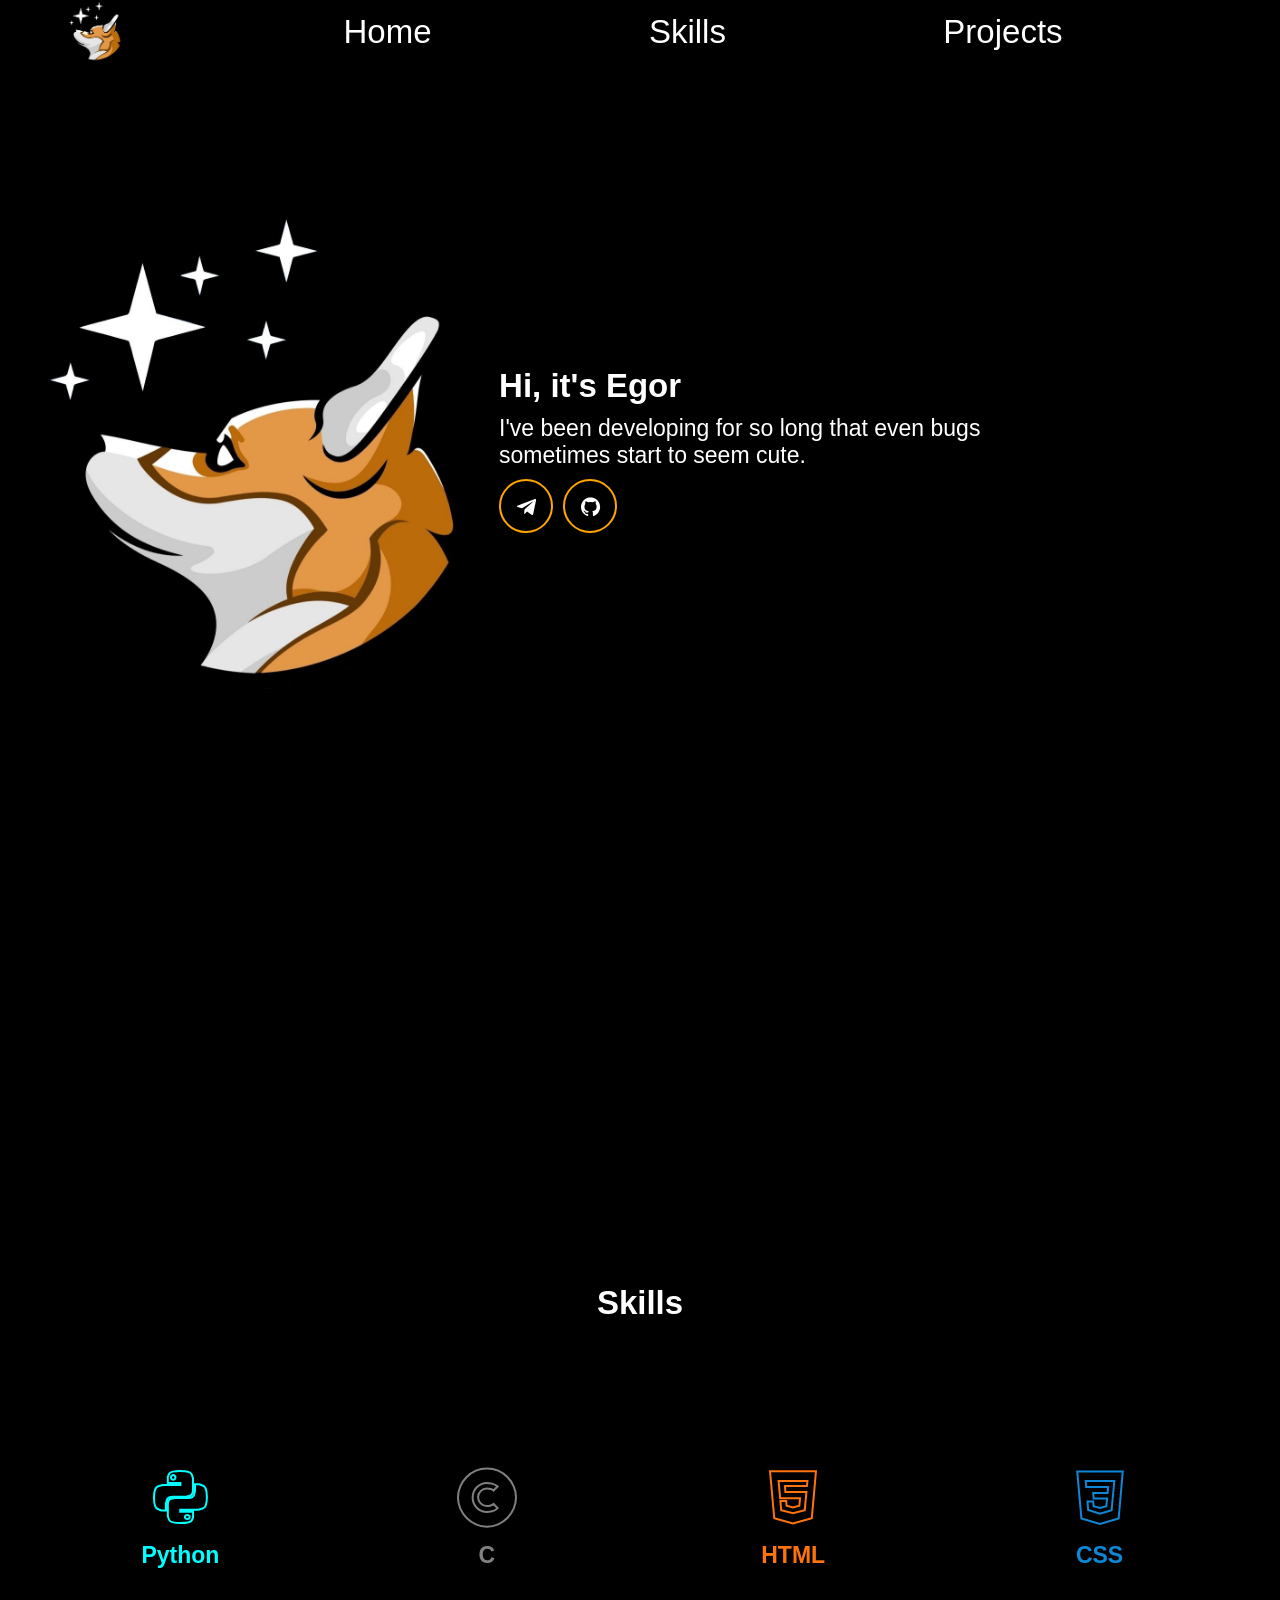
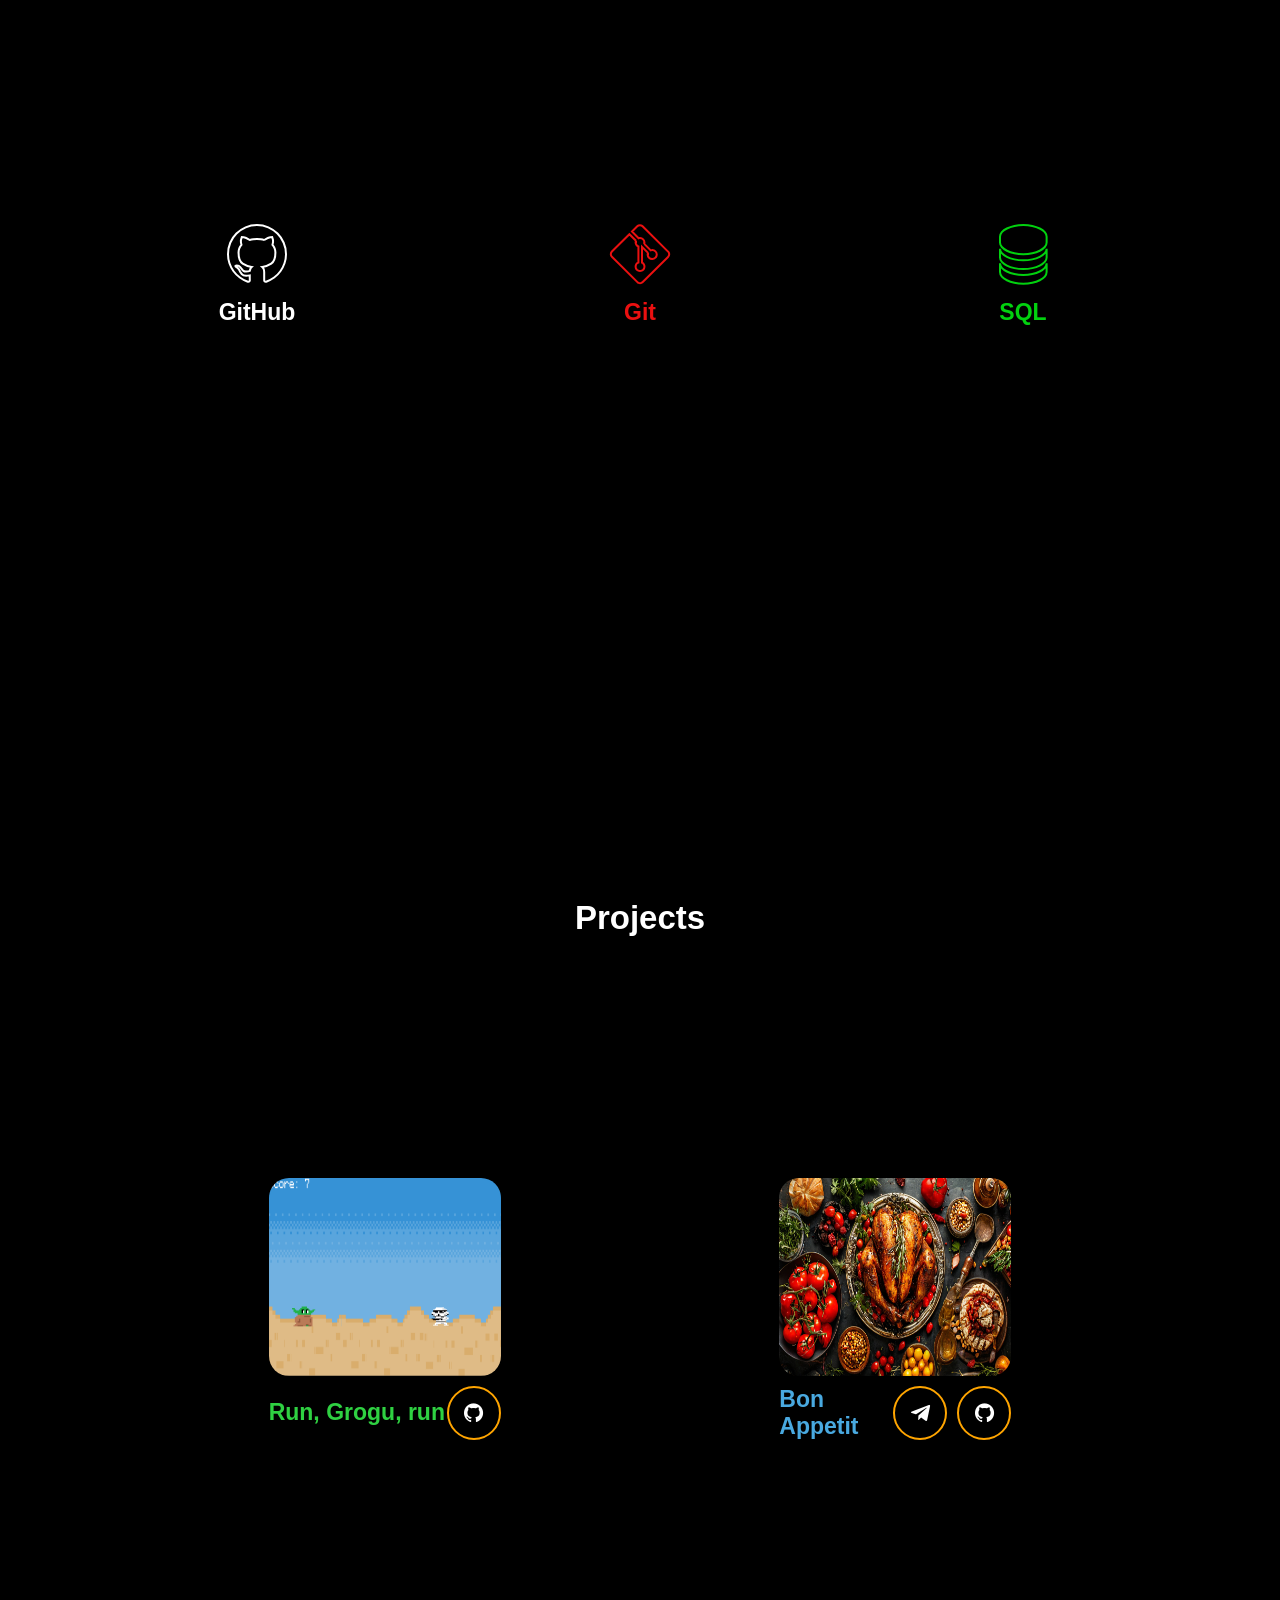
<file: index.html>
<!DOCTYPE html>
<html lang="en">
    <head>
        <meta charset="UTF-8">
        <meta name="viewport" content="width=device-width, initial-scale=1.0">
        <title>Me</title>
        <link rel="icon" href="/image/head page.png">
        <link rel="stylesheet" href="css/main.css">
        <link href='https://unpkg.com/boxicons@2.1.4/css/boxicons.min.css' rel='stylesheet'>
    </head>
    <body>
        <nav>
            <img src="image/me.jpg" alt="me">
            <div class="links">
                <a href="#home">Home</a>
                <a href="#skills">Skills</a>
                <a href="#projects">Projects</a>
            </div>
        </nav>
        <div id="home" class="container">
            <div class="my-photo">
                <img src="image/me.jpg" alt="me">
            </div>
            <div class="about-me">
                <h1>Hi, it's Egor</h1>
                <span>I've been developing for so long that even bugs sometimes start to seem cute.</span>
                <div class="social-icons">
                    <a href="https://t.me/asfkendksn"><i class='bx bxl-telegram'></i></a>
                    <a href="https://github.com/Pineapple936"><i class='bx bxl-github'></i></a>
                </div>
            </div>
        </div>
        <div id="skills" class="container skills">
            <h1>Skills</h1>
            <div class="table">
                <div class="card" style="--color: aqua">
                    <i class='bx bxl-python'></i>
                    <h1 class="title ">Python</h1>
                </div>
                <div class="card" style="--color: grey">
                    <i class='bx bxs-copyright'></i>
                    <h1 class="title ">C</h1>
                </div>
                <div class="card" style="--color: #ff730c">
                    <i class='bx bxl-html5'></i>
                    <h1 class="title ">HTML</h1>
                </div>
                <div class="card" style="--color: #0d87d6">
                    <i class='bx bxl-css3' ></i>
                    <h1 class="title ">CSS</h1>
                </div>
                <div class="card" style="--color: white">
                    <i class='bx bxl-github' ></i>
                    <h1 class="title ">GitHub</h1>
                </div>
                <div class="card" style="--color: #ea1010">
                    <i class='bx bxl-git'></i>
                    <h1 class="title ">Git</h1>
                </div>
                <div class="card" style="--color: #02d10f">
                    <i class='bx bxs-data'></i>
                    <h1 class="title ">SQL</h1>
                </div>
            </div>
        </div>
        <div id="projects" class="container skills">
            <h1>Projects</h1>
            <div class="table">
                <div class="card" style="--color: #2fd142">
                    <img src="image/projects photo/run, grog, run.png" alt="game">
                    <div class="project-info">
                        <h1 class="title ">Run, Grogu, run</h1>
                        <div class="social-icons">
                            <a href="https://github.com/Pineapple936/Grogu-game" title="link to the repository"><i class='bx bxl-github'></i></a>
                        </div>
                    </div>
                </div>
                <div class="card" style="--color: #49a9e0">
                    <img src="image/projects photo/Bon Appetit bot.jpg" alt="game">
                    <div class="project-info">
                        <h1 class="title ">Bon Appetit</h1>
                        <div class="social-icons">
                            <a href="https://t.me/mybonappetitbot"><i class='bx bxl-telegram'></i></a>
                            <a href="https://github.com/Pineapple936/RecipeSearchBot" title="link to the repository"><i class='bx bxl-github'></i></a>
                        </div>
                    </div>
                </div>
            </div>
        </div>
    </body>
</html>
</file>
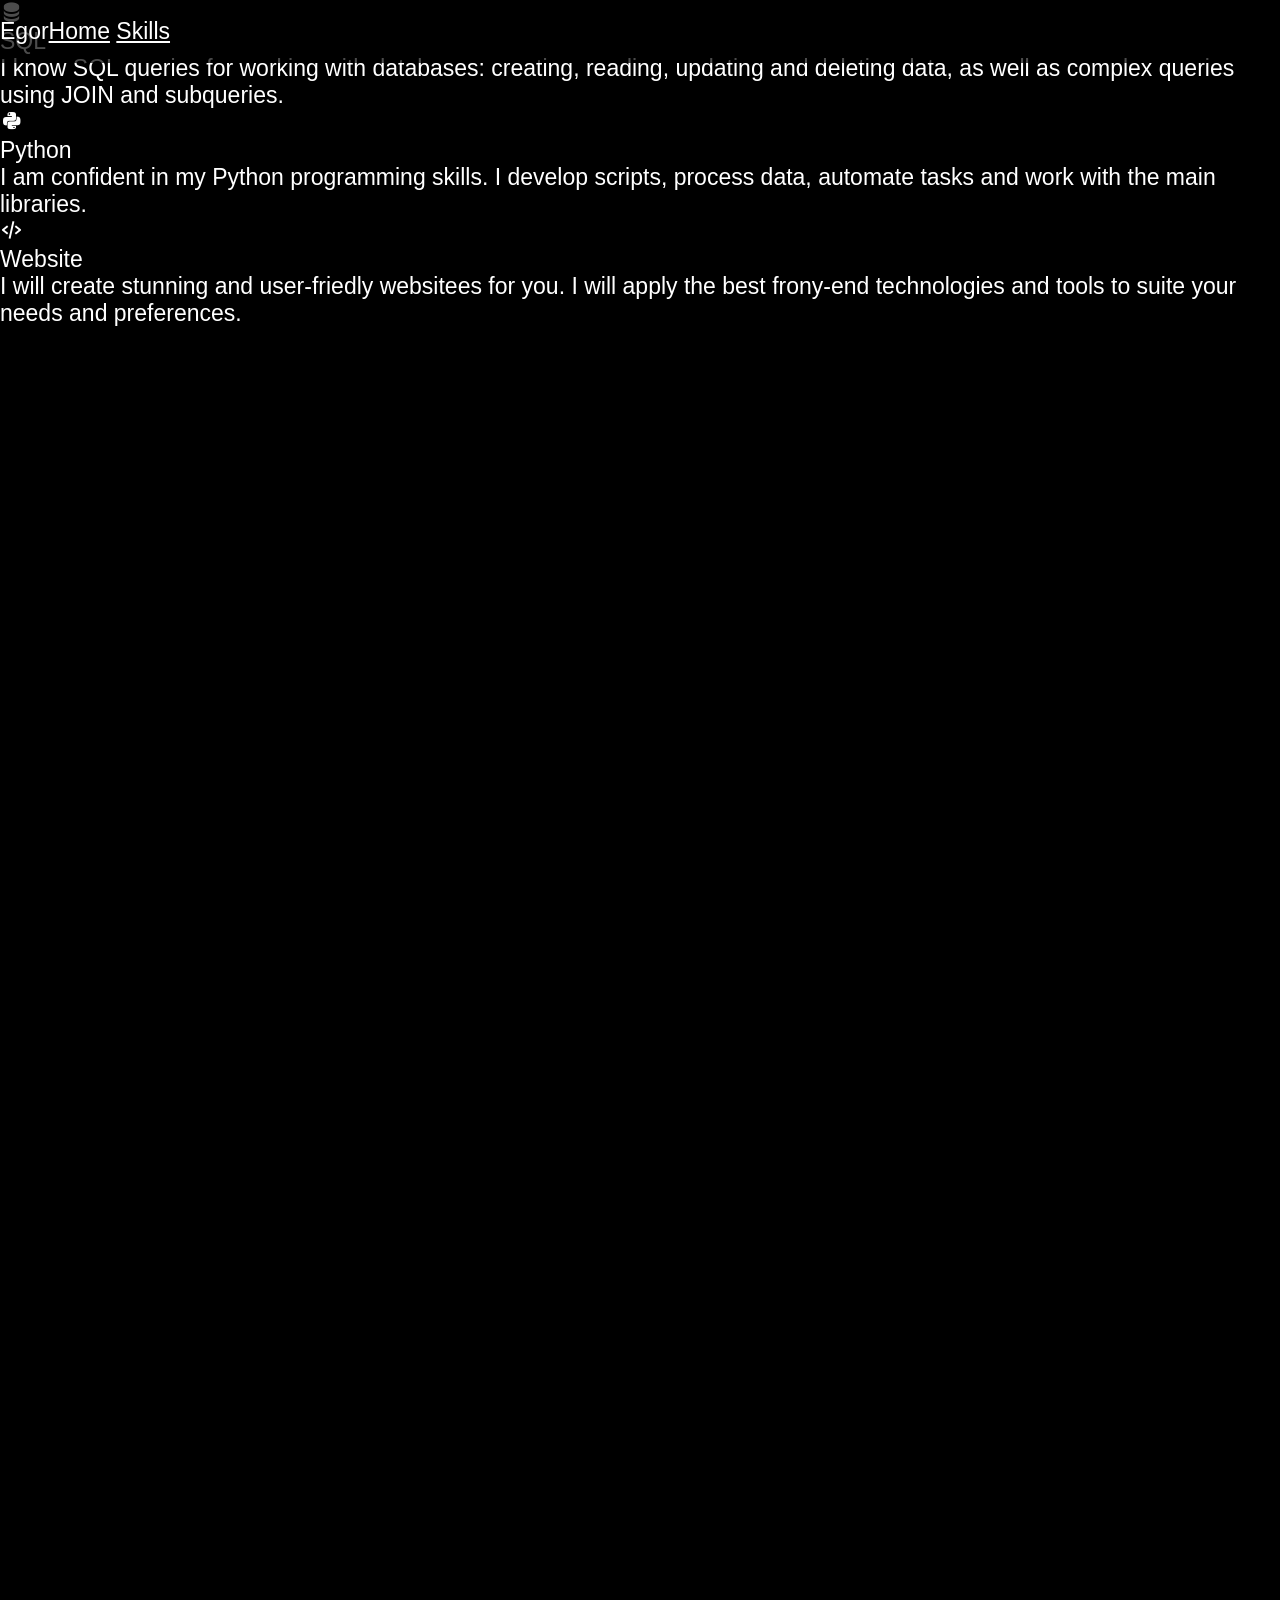
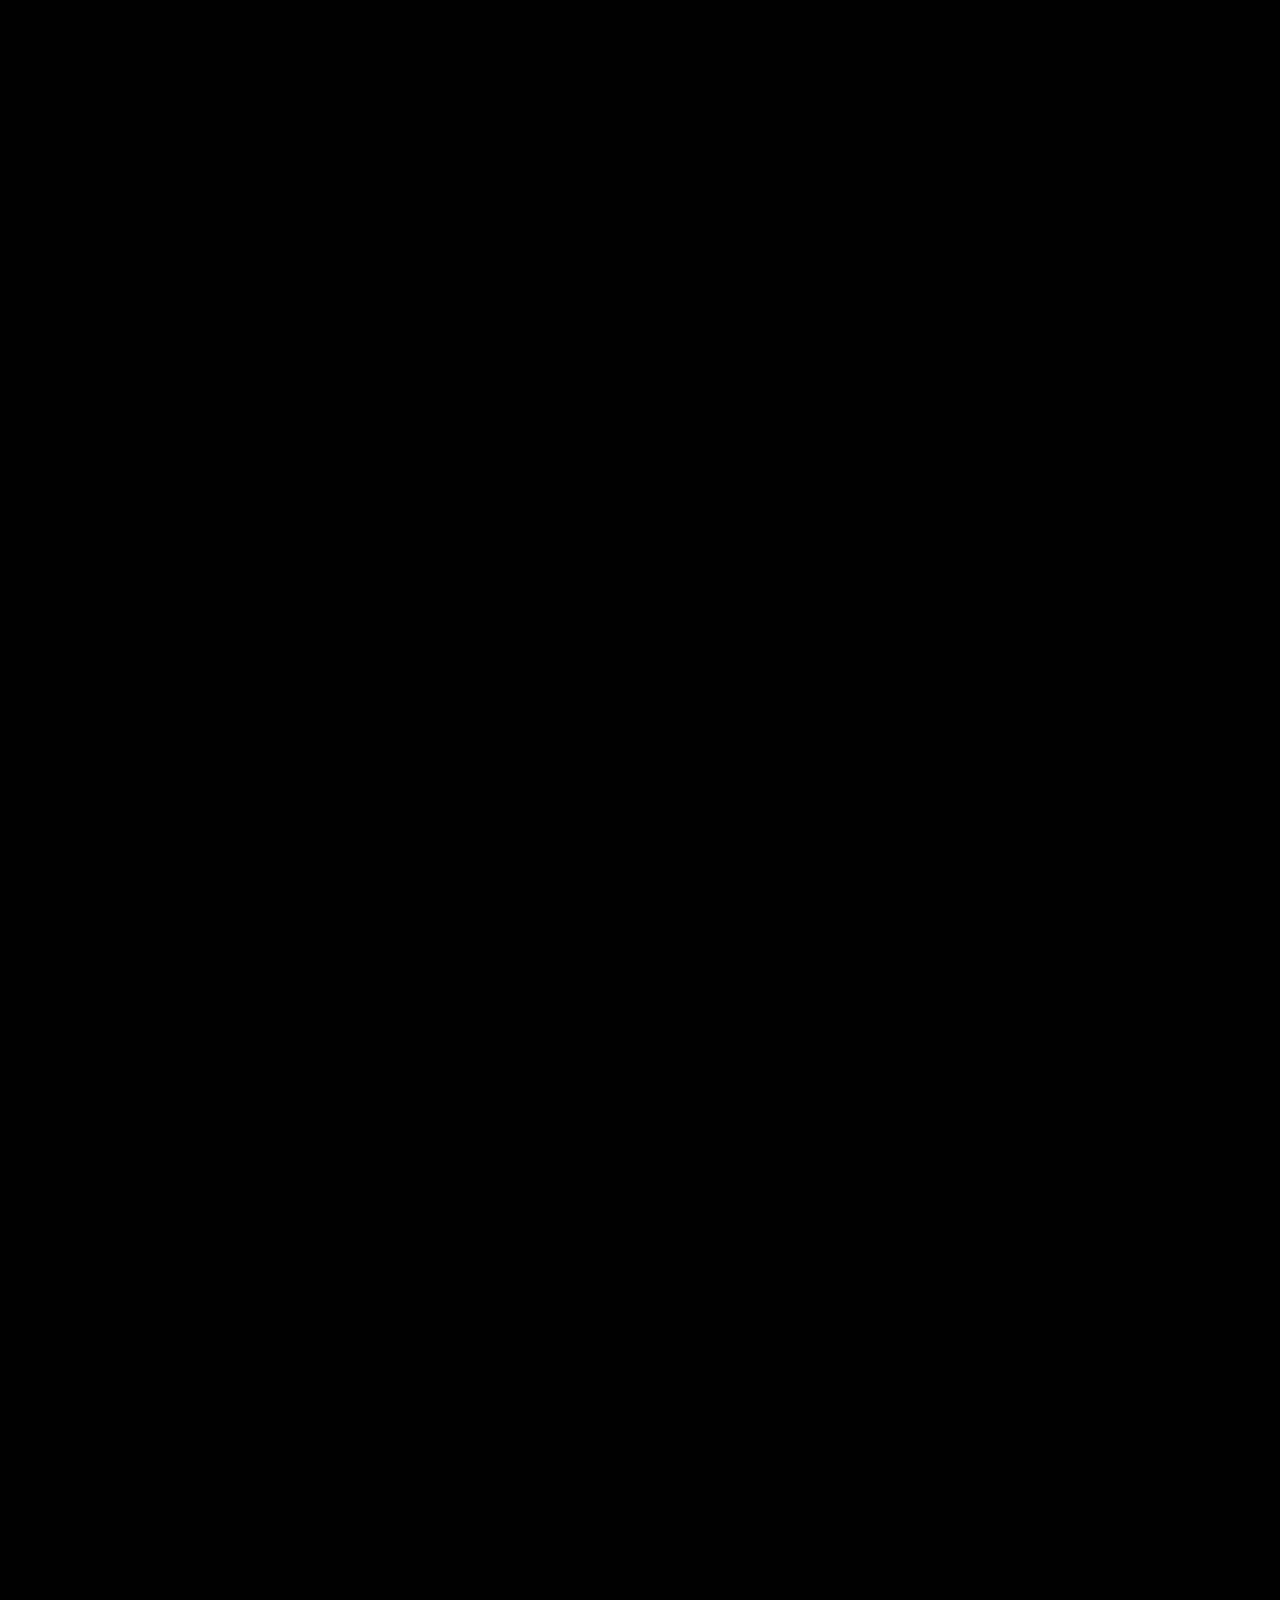
<file: skills.html>
<!DOCTYPE html>
<html lang="en">
    <head>
        <meta charset="UTF-8">
        <meta name="viewport" content="width=device-width, initial-scale=1">
        <title>Skills</title>
        <link rel="stylesheet" href="css/main.css">
        <link href='https://unpkg.com/boxicons@2.1.4/css/boxicons.min.css' rel='stylesheet'>
        <link rel="icon" href="photo/code.ico">
    </head>
    <body>
        <nav>
            <a style="text-decoration: none;" href="/"><span class="logo">Egor</span></a>
            <div class="categories">
                <a href="/">Home</a>
                <a href="/skills">Skills</a>
            </div>
        </nav>
        <section class="main">
            <div class="skills">
                <div class="card" style="--color:red">
                    <i class='bx bxs-data'></i>
                    <p class="title">SQL</p>
                    <div class="text">
                        <p>I know SQL queries for working with databases: creating, reading, updating and deleting data, as well as complex queries using JOIN and subqueries.</p>
                    </div>
                </div>
                <div class="card" style="--color:aqua">
                    <i class='bx bxl-python'></i>
                    <p class="title ">Python</p>
                    <div class="text">
                        <p>I am confident in my Python programming skills. I develop scripts, process data, automate tasks and work with the main libraries.</p>
                    </div>
                </div>
                <div class="card" style="--color:yellow">
                    <i class='bx bx-code-alt'></i>
                    <p class="title">Website</p>
                    <div class="text">
                        <p>I will create stunning and user-friedly websitees for you. I will apply the best frony-end technologies and tools to suite your needs and preferences.</p>
                    </div>
                </div>
            </div>
        </section>
    </body>
</html>
</file>
<file: css/main.css>
:root{
    color-scheme: only light;

    --font-normal: 2.3rem;
    --font-large: 3.3rem;
    --font-color: white;
    --font-color-hover: orange;
    --background-color: black;
    --indent: 1rem;
    --border-radius: 20px;
    --symbol-size: 7rem;
    --background-color-skills: #cd6400;
    --gap: 1rem;
}

::-webkit-scrollbar {
    width: 0;
}

* {
    padding: 0;
    margin: 0;
    font-size: var(--font-normal);
    color: var(--font-color)
}

html {
    font-size: 62.5%;
    font-family: Verdana, Tahoma, sans-serif;
    scroll-behavior: smooth;
}

body {
    display: flex;
    flex-direction: column;
    justify-content: space-between;
    width: 100%;
    height: 370vh;
    box-sizing: border-box;
    background-color: var(--background-color);
}

nav {
    position: fixed;
    z-index: 1;
    display: flex;
    align-items: center;
    width: 100%;
    height: 7vh;
    background-color: rgba(0, 0, 0, 0.7);
}

nav img{
    margin-left: 5%;
    height: 100%;
    border-radius: 50%;
}

nav .links {
    display: flex;
    flex-grow: 1;
    justify-content: space-evenly;
}

nav .links a {
    font-size: var(--font-large);
    text-decoration: none;
    transition: 0.3s ease;
}

nav a:hover{
    color: var(--font-color-hover)
}

.container {
    display: flex;
    justify-content: center;
    align-items: center;
    width: 100%;
    height: 100vh;
    box-sizing: border-box;
    padding: 1rem;
}

.container h1 {
    font-size: var(--font-large);
}

#home .my-photo{
    display: grid;
    place-content: center;
    width: 40%;
}

#home .my-photo img {
    width: 100%;
    border-radius: 50%;
}

#home .about-me {
    display: flex;
    flex-direction: column;
    justify-content: center;
    align-items: left;
    gap: var(--indent);
}

#home .about-me h1 {
    font-size: var(--font-large);
}

#home .about-me span {
    width: 75%;
}

.social-icons {
    display: inline-flex;
    gap: var(--indent);
}

.social-icons a {
    display: inline-flex;
    justify-content: center;
    align-items: center;
    width: 5rem;
    height: 5rem;
    border: 0.2rem solid var(--font-color-hover);
    border-radius: 50%;
    text-decoration: none;
    font-size: 10rem;
    color: var(--font-color);
    transition: .2s linear;
}

.social-icons a:hover {
    background-color: var(--font-color-hover);
    box-shadow: 0rem 0rem 25px var(--font-color-hover);
    transform: scale(1.3) translateY(-5px);
    color: var(--background-color);
}

.skills {
    flex-direction: column;
    gap: 2rem;
}

.table {
    display: flex;
    flex-wrap: wrap;
    justify-content: space-evenly;
    align-items: center;
    gap: var(--gap);
    width: 100%;
    height: 80%;
}

.table .card {
    display: flex;
    flex-direction: column;
    justify-content: center;
    align-items: center;
    gap: var(--gap);
    width: 20%;
    height: 40%;
    box-sizing: border-box;
    padding: 1rem;
    border-radius: var(--border-radius);
    transition: 0.3s linear;
}

#skills .table i {
    font-size: var(--symbol-size);
    -webkit-text-stroke: 0.2rem var(--color);
    color: transparent;
}

.table .card h1 {
    font-size: var(--info-size);
    color: var(--color)
}

.table .card img {
    max-width: 100%;
    height: 80%;
    border-radius: var(--border-radius);
}

#projects .card .project-info {
    display: flex;
    justify-content: space-between;
    align-items: center;
    width: 100%;
}

@media (max-width: 800px) {
    .container{
        flex-direction: column;
    }

    #home .my-photo {
        width: 70%;
    }

    #skills .table .card {
        width: 45%;
        height: 30%;
    }

    #projects .table {
        flex-direction: column;
    }

    #projects .table .card{
        width: 50%;
    }
}

@media (max-width: 500px) {
    nav .links a {
        font-size: 2.5rem;
    }

    #home .my-photo {
        width: 100%;
    }
    #projects .table .card{
        width: 80%;
    }
}
</file>
